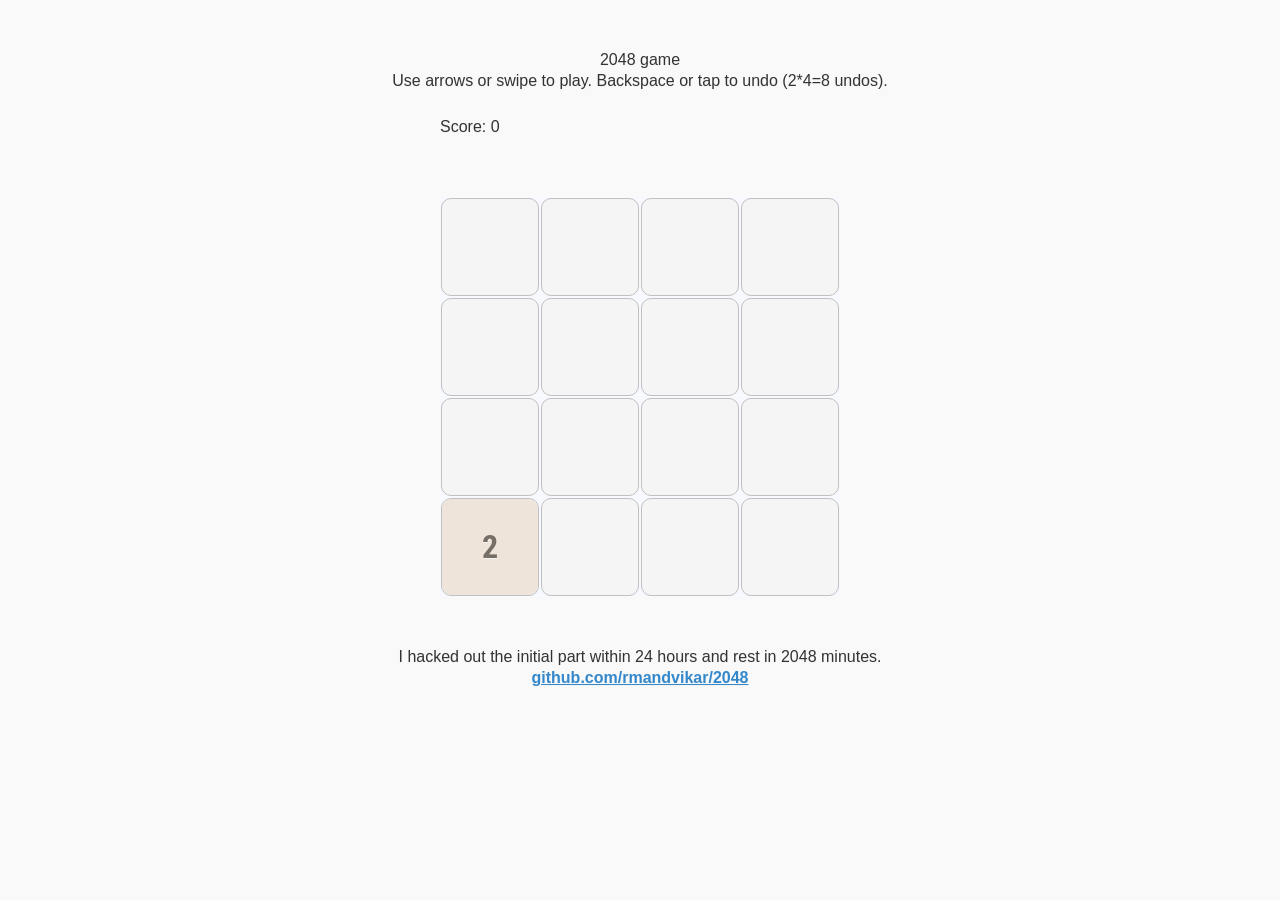
<file: web/index.html>
<!doctype html>
<html lang="en">
<head>
    <title>2048 game - by rmandvikar</title>
    <meta charset="utf-8">
    <meta name="viewport" content="width=500, user-scalable=no">
    <link rel="stylesheet" type="text/css" href="//fonts.googleapis.com/css?family=Roboto+Condensed">
    <link rel="stylesheet" href="css/reset200802.css">
    <link rel="stylesheet" href="css/jquery.mobile-1.5.0-rc1.css">
    <link rel="stylesheet" href="css/2048.css">
    <script src="js/jquery-3.7.1.js"></script>
    <script type="text/javascript">
        $(document).bind('mobileinit', function () {
            $.mobile.loadingMessage = false;
        })
    </script>
    <script src="js/jquery.mobile-1.5.0-rc1.js"></script>
    <script src="js/2048.js"></script>
</head>
<body>
    <div id="wrapper">
        <div id="instructions" class="center">
            2048 game
        <br />
            Use arrows or swipe to play. Backspace or tap to undo (2*4=8 undos).
        </div>
        <div id="scoreswrapper">
            <div id="score">Score: <span>0</span><span></span></div>
            <div id="best">Best: <span></span></div>
        </div>
        <div id="feedback" class="center"></div>
        <div id="grid">
            <span class="rounded"><span class="row0 col0 rounded"></span></span>
            <span class="rounded"><span class="row0 col1 rounded"></span></span>
            <span class="rounded"><span class="row0 col2 rounded"></span></span>
            <span class="rounded"><span class="row0 col3 rounded"></span></span>
            <span class="rounded"><span class="row1 col0 rounded"></span></span>
            <span class="rounded"><span class="row1 col1 rounded"></span></span>
            <span class="rounded"><span class="row1 col2 rounded"></span></span>
            <span class="rounded"><span class="row1 col3 rounded"></span></span>
            <span class="rounded"><span class="row2 col0 rounded"></span></span>
            <span class="rounded"><span class="row2 col1 rounded"></span></span>
            <span class="rounded"><span class="row2 col2 rounded"></span></span>
            <span class="rounded"><span class="row2 col3 rounded"></span></span>
            <span class="rounded"><span class="row3 col0 rounded"></span></span>
            <span class="rounded"><span class="row3 col1 rounded"></span></span>
            <span class="rounded"><span class="row3 col2 rounded"></span></span>
            <span class="rounded"><span class="row3 col3 rounded"></span></span>
        </div>
        <div id="footer" class="center">
            I hacked out the initial part within 24 hours and rest in 2048 minutes.
        <br />
            <a href="https://github.com/rmandvikar/2048/">github.com/rmandvikar/2048</a>
        </div>
    </div>
</body>
</html>
</file>
<file: web/css/2048.css>
#grid > span {
    height: 24%;
    width: 24%;
    float: left;
    border: #C0C0C0 solid 1px; /* cannot put % */
    margin: 0.25%;
    background: whitesmoke;
}

#grid span span {
    height: 100%;
    width: 100%;
    line-height: 300%;
    display: block;
    text-align: center;
    font-family: "Roboto Condensed", "Courier New";
    font-weight: bolder;
    font-size: 200%;
}

#grid {
    height: 400px;
    width: 400px;
    margin: 0 auto;
    background: ghostwhite;
}

#feedback {
    margin: 0px 0px 25px 0px;
    padding: 10px 0px 0px 0px;
    /* line-height: 35px; */
    height: 25px;
    clear: both;
}

#instructions {
    margin: 50px 0px 0px 0px;
}

#scoreswrapper {
    margin: 25px 0 0 0;
}

#score {
    float: left;
    margin-left: 50px;
}

#best {
    float: right;
    margin-right: 50px;
    display: none;
}

#footer {
    margin-top: 50px;
    clear: both;
}

#wrapper {
    width: 500px;
    margin: 0 auto;
}

body {
    margin: 0 auto;
    font-family: "Helvetica";
    background: ghostwhite;
}

/* http://gabrielecirulli.github.io/2048/style/main.css */
.tilecolor2 {
    color: #776e65;
    background: #eee4da;
    box-shadow: 0 0 30px 10px rgba(243, 215, 116, 0), inset 0 0 0 1px rgba(255, 255, 255, 0);
}

.tilecolor4 {
    color: #776e65;
    background: #ede0c8;
    box-shadow: 0 0 30px 10px rgba(243, 215, 116, 0), inset 0 0 0 1px rgba(255, 255, 255, 0);
}

.tilecolor8 {
    color: #f9f6f2;
    background: #f2b179;
}

.tilecolor16 {
    color: #f9f6f2;
    background: #f59563;
}

.tilecolor32 {
    color: #f9f6f2;
    background: #f67c5f;
}

.tilecolor64 {
    color: #f9f6f2;
    background: #f65e3b;
}

.tilecolor128 {
    color: #f9f6f2;
    background: #edcf72;
    box-shadow: 0 0 30px 10px rgba(243, 215, 116, 0.2381), inset 0 0 0 1px rgba(255, 255, 255, 0.14286);
}

.tilecolor256 {
    color: #f9f6f2;
    background: #edcc61;
    box-shadow: 0 0 30px 10px rgba(243, 215, 116, 0.31746), inset 0 0 0 1px rgba(255, 255, 255, 0.19048);
}

.tilecolor512 {
    color: #f9f6f2;
    background: #edc850;
    box-shadow: 0 0 30px 10px rgba(243, 215, 116, 0.39683), inset 0 0 0 1px rgba(255, 255, 255, 0.2381);
}

.tilecolor1024 {
    color: #f9f6f2;
    background: #edc53f;
    box-shadow: 0 0 30px 10px rgba(243, 215, 116, 0.47619), inset 0 0 0 1px rgba(255, 255, 255, 0.28571);
}

.tilecolor2048 {
    color: #f9f6f2;
    background: #edc22e;
    box-shadow: 0 0 30px 10px rgba(243, 215, 116, 0.55556), inset 0 0 0 1px rgba(255, 255, 255, 0.33333);
}

.rounded {
    -moz-border-radius: 10px 10px 10px 10px; /* rounds corners for firefox */
    border-radius: 10px 10px 10px 10px; /* rounds corners for other browsers */
}

.center {
    text-align: center;
}

.join {
    -webkit-transform: scale(1.15);
    -moz-transform: scale(1.15);
    -o-transform: scale(1.15);
    transform: scale(1.15);
}

.ui-icon-loading {
    background: url(//code.jquery.com/mobile/1.1.0-rc.1/images/ajax-loader.png);
    background-size: 46px 46px;
    width:46px;
    height:46px;
    -webkit-transform: rotate(360deg);
    -webkit-animation-name: spin;
    -webkit-animation-duration: 1s;
    -webkit-animation-iteration-count: infinite;
    -webkit-animation-timing-function: linear;
}
@-webkit-keyframes spin {
    from {-webkit-transform: rotate(0deg);}
    to {-webkit-transform: rotate(360deg);}
}
</file>
<file: web/css/reset200802.css>
/* http://meyerweb.com/eric/tools/css/reset/ */
/* v1.0 | 20080212 */

html, body, div, span, applet, object, iframe,
h1, h2, h3, h4, h5, h6, p, blockquote, pre,
a, abbr, acronym, address, big, cite, code,
del, dfn, em, font, img, ins, kbd, q, s, samp,
small, strike, strong, sub, sup, tt, var,
b, u, i, center,
dl, dt, dd, ol, ul, li,
fieldset, form, label, legend,
table, caption, tbody, tfoot, thead, tr, th, td {
	margin: 0;
	padding: 0;
	border: 0;
	outline: 0;
	font-size: 100%;
	vertical-align: baseline;
	background: transparent;
}
body {
	line-height: 1;
}
ol, ul {
	list-style: none;
}
blockquote, q {
	quotes: none;
}
blockquote:before, blockquote:after,
q:before, q:after {
	content: '';
	content: none;
}

/* remember to define focus styles! */
:focus {
	outline: 0;
}

/* remember to highlight inserts somehow! */
ins {
	text-decoration: none;
}
del {
	text-decoration: line-through;
}

/* tables still need 'cellspacing="0"' in the markup */
table {
	border-collapse: collapse;
	border-spacing: 0;
}
</file>
